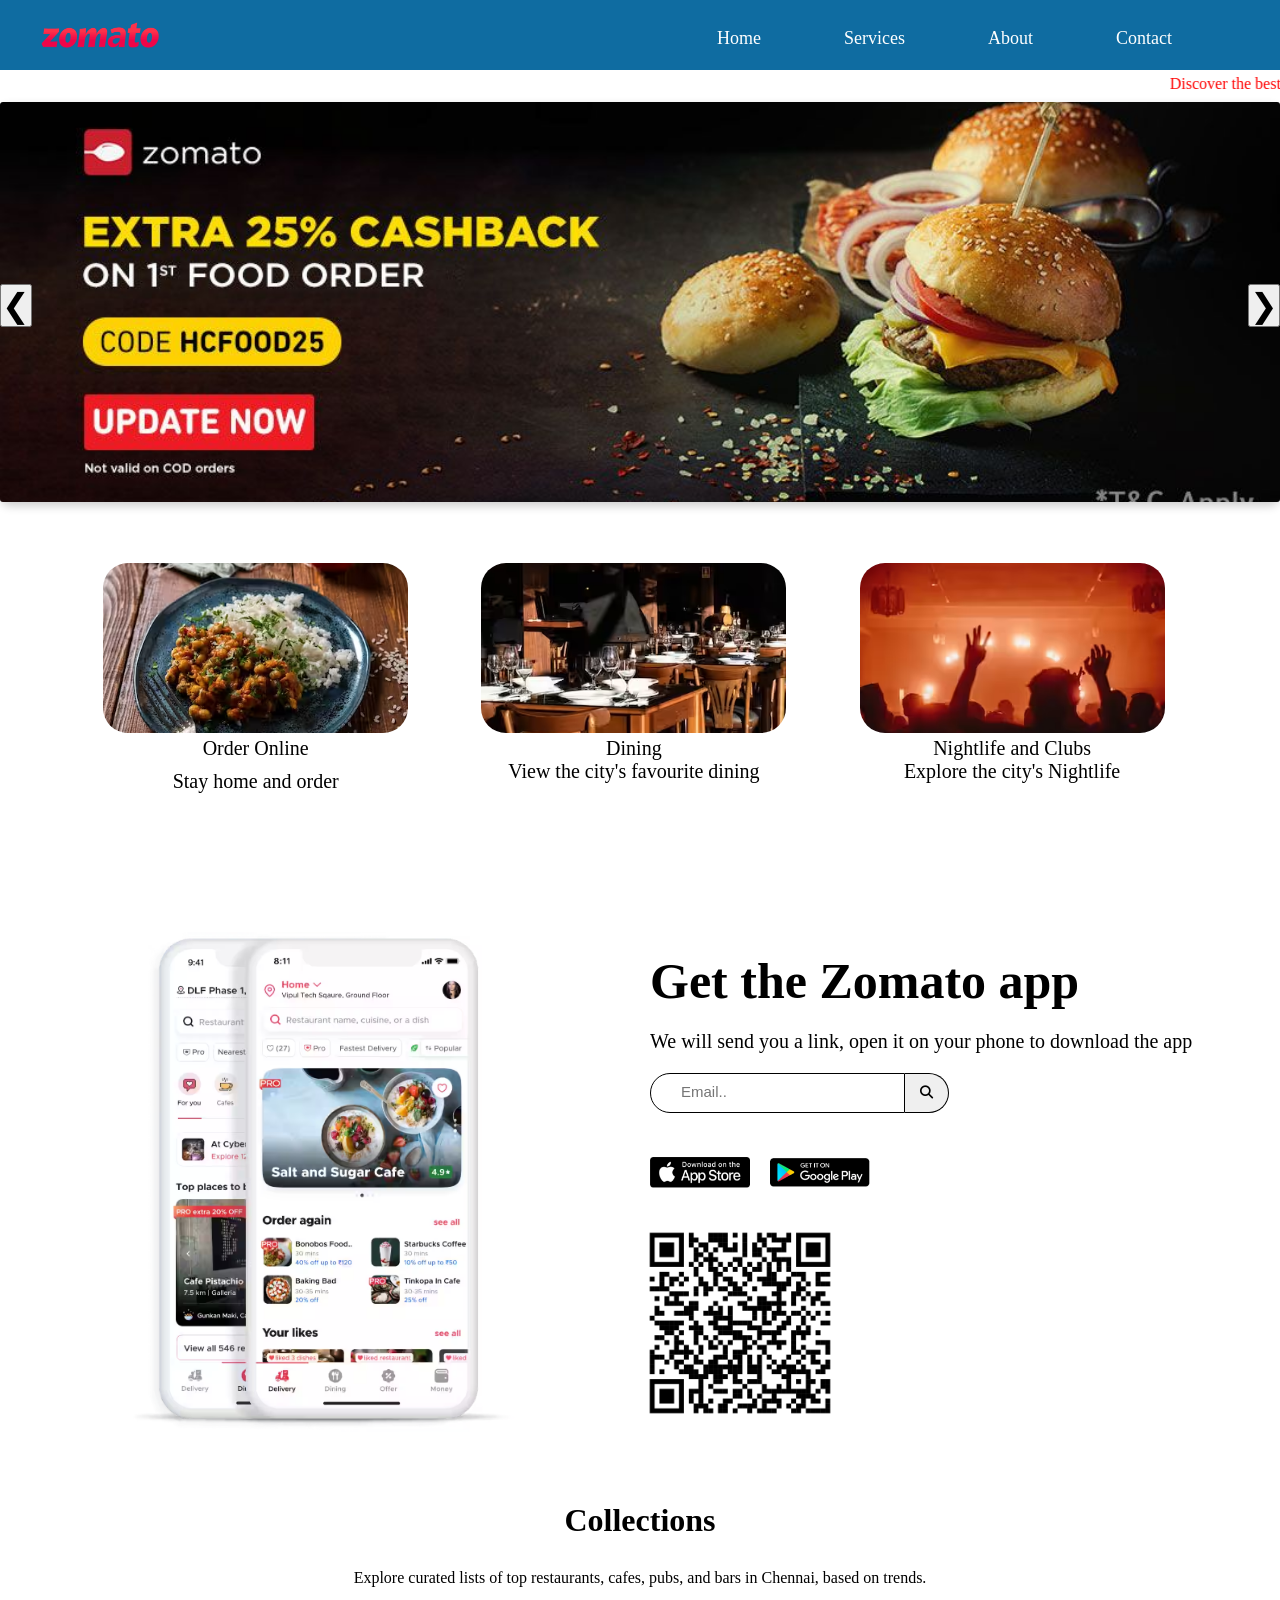
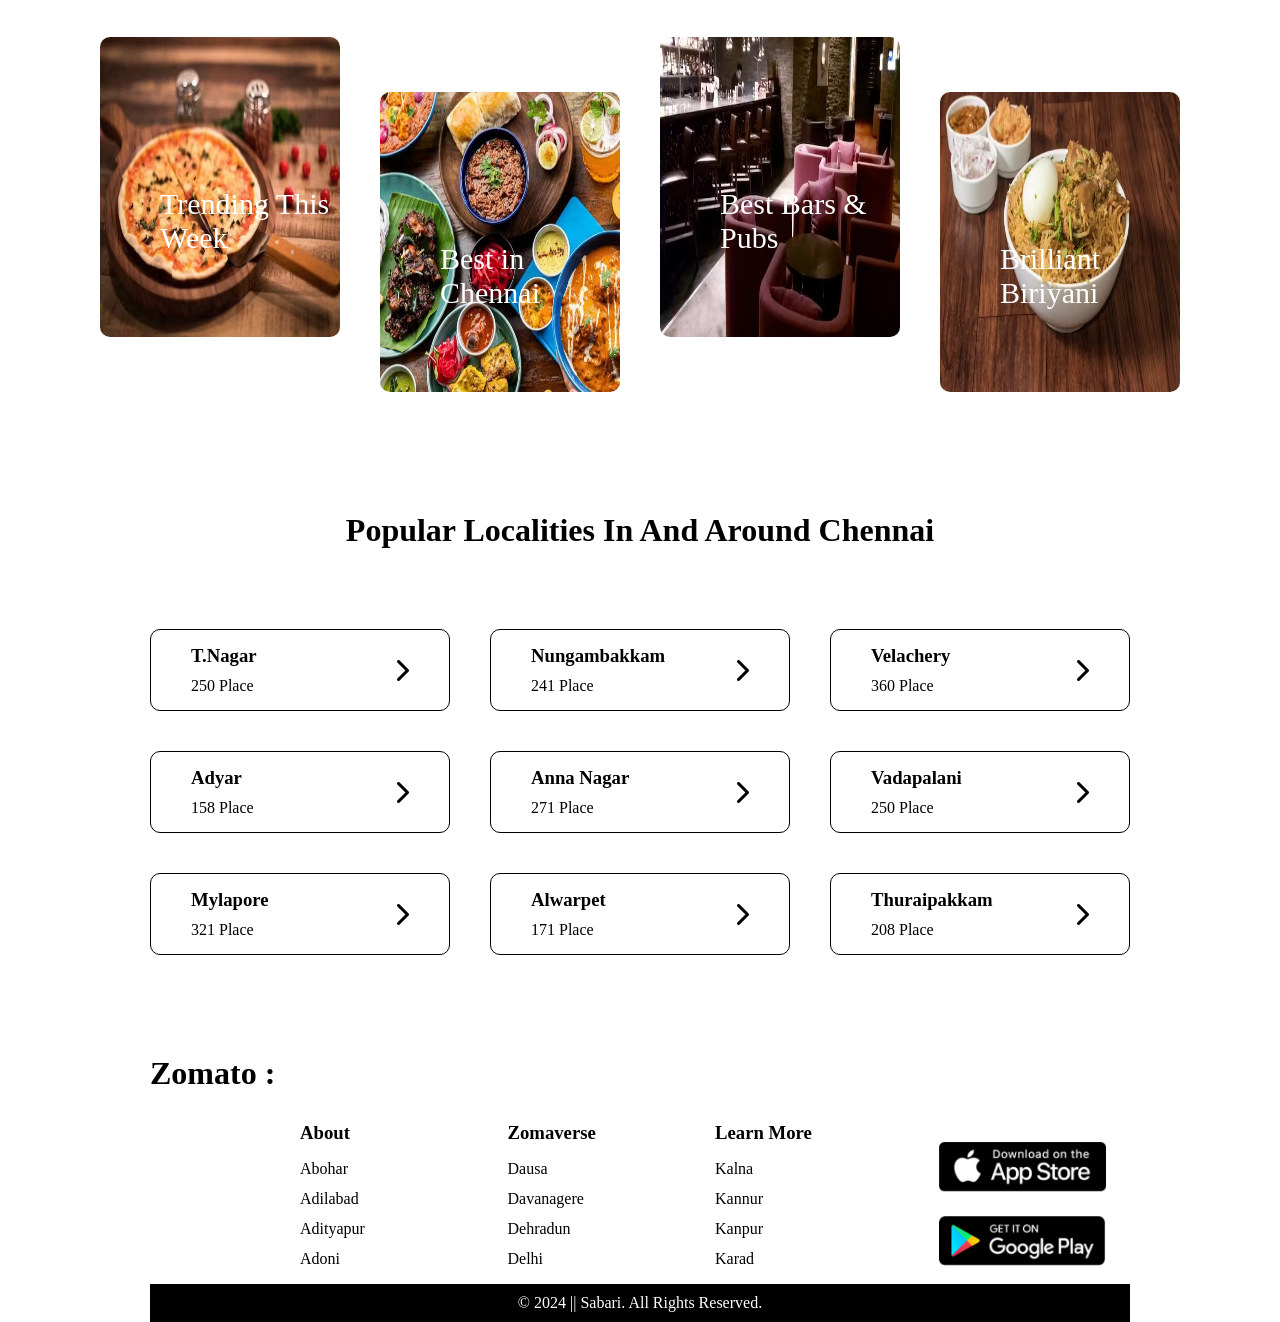
<file: index.html>
<!DOCTYPE html>
<html lang="en">
  <head>
    <meta charset="UTF-8" />
    <meta name="viewport" content="width=device-width, initial-scale=1.0" />
    <title>zomato Landing Page</title>
    <link rel="stylesheet" href="zomato.css" />
    <link
      rel="stylesheet"
      href="https://cdnjs.cloudflare.com/ajax/libs/font-awesome/6.7.1/css/all.min.css"
      integrity="sha512-5Hs3dF2AEPkpNAR7UiOHba+lRSJNeM2ECkwxUIxC1Q/FLycGTbNapWXB4tP889k5T5Ju8fs4b1P5z/iB4nMfSQ=="
      crossorigin="anonymous"
      referrerpolicy="no-referrer"
    />
  </head>
  <body>
    <nav>
      <div class="logo">
        <img src="zomato\logo.png" alt="logo" />
      </div>
      <ul>
        <li><a href="#">Home</a></li>
        <li><a href="#">Services</a></li>
        <li><a href="#">About</a></li>
        <li><a href="#">Contact</a></li>
      </ul>
      <div class="menu">
        <div class="menu-line"></div>
        <div class="menu-line"></div>
        <div class="menu-line"></div>
      </div>
    </nav>

    <marquee> Discover the best food & drinks in Chennai </marquee>

    <div class="bannerbox">
      <div>
        <div class="mySlides">
          <img src="zomato\b1.jpg" />
        </div>
        <div class="mySlides">
          <img src="zomato\b2.webp" />
        </div>
        <div class="mySlides">
          <img src="zomato\banner4.webp" />
        </div>
      </div>
      <div class="sliderbtn">
        <button class="bannerbtnleft" onclick="plusDivs(-1)">&#10094;</button>
        <button class="bannerbtnright" onclick="plusDivs(1)">&#10095;</button>
      </div>
    </div>

    <div class="totalbox">
      <div class="box">
        <img src="zomato/1.avif" alt="" class="im1" />
        <div class="p">
          <p>Order Online</p>
          <p style="margin-top: 10px">Stay home and order</p>
        </div>
      </div>
      <div class="box">
        <img src="zomato/2.avif" alt="" class="im1" />
        <div class="p">
          <p>Dining</p>
          <p>View the city's favourite dining</p>
        </div>
      </div>
      <div class="box">
        <img src="zomato/3.avif" alt="" class="im1" />
        <div class="p">
          <p>Nightlife and Clubs</p>
          <p>Explore the city's Nightlife</p>
        </div>
      </div>
    </div>

    <div class="form">
      <div class="imgbox">
        <img src="zomato/last1.avif" alt="phoneimg" />
      </div>
      <div class="formconbox">
        <h1>Get the Zomato app</h1>
        <p>
          We will send you a link, open it on your phone to download the app
        </p>
        <div class="getappsearchbox">
          <input type="text" placeholder="Email.." name="search" />
          <button type="submit"><i class="fa fa-search"></i></button>
        </div>
        <div class="downloadimgbox">
          <img src="/zomato/iOS_ajgrty.webp" class="ph-a" />
          <img src="zomato/play_ip0jfp.webp" class="ph-b" />
        </div>
        <div class="qrCode">
          <img src="zomato\PortfolioQRCode.png" alt="PortfolioQRCode" />
        </div>
      </div>
    </div>

    <div class="callbox">
      <h1>Collections</h1>
      <p>
        Explore curated lists of top restaurants, cafes, pubs, and bars in
        Chennai, based on trends.
      </p>
    </div>

    <div class="cardBox">
      <div class="card">
        <img src="zomato\f111.avif" alt="image" />
        <p>Trending This Week</p>
      </div>
      <div class="card">
        <img src="zomato\f2.avif" alt="image" />
        <p>Best in Chennai</p>
      </div>
      <div class="card">
        <img src="zomato\f3.avif" alt="image" />
        <p>Best Bars & Pubs</p>
      </div>
      <div class="card">
        <img src="zomato\f4.avif" alt="image" />
        <p>Brilliant Biriyani</p>
      </div>
    </div>

    <div class="content2">
      <h1>Popular localities in and around Chennai</h1>
    </div>

    <div class="place">
      <div class="area">
        <div class="areabox">
          <h3>T.Nagar</h3>
          <p>250 Place</p>
        </div>
        <i style="font-size: 24px" class="fas" id="btnicon">&#xf054;</i>
      </div>
      <div class="area">
        <div class="areabox">
          <h3>Nungambakkam</h3>
          <p>241 Place</p>
        </div>
        <i style="font-size: 24px" class="fas">&#xf054;</i>
      </div>
      <div class="area">
        <div class="areabox">
          <h3>Velachery</h3>
          <p>360 Place</p>
        </div>
        <i style="font-size: 24px" class="fas">&#xf054;</i>
      </div>
      <div class="area">
        <div class="areabox">
          <h3>Adyar</h3>
          <p>158 Place</p>
        </div>
        <i style="font-size: 24px" class="fas">&#xf054;</i>
      </div>
      <div class="area">
        <div class="areabox">
          <h3>Anna Nagar</h3>
          <p>271 Place</p>
        </div>
        <i style="font-size: 24px" class="fas">&#xf054;</i>
      </div>
      <div class="area">
        <div class="areabox">
          <h3>Vadapalani</h3>
          <p>250 Place</p>
        </div>
        <i style="font-size: 24px" class="fas">&#xf054;</i>
      </div>
      <div class="area">
        <div class="areabox">
          <h3>Mylapore</h3>
          <p>321 Place</p>
        </div>
        <i style="font-size: 24px" class="fas">&#xf054;</i>
      </div>
      <div class="area">
        <div class="areabox">
          <h3>Alwarpet</h3>
          <p>171 Place</p>
        </div>
        <i style="font-size: 24px" class="fas">&#xf054;</i>
      </div>
      <div class="area">
        <div class="areabox">
          <h3>Thuraipakkam</h3>
          <p>208 Place</p>
        </div>
        <i style="font-size: 24px" class="fas">&#xf054;</i>
      </div>
    </div>

    <footer>
      <div class="footer">
        <h1>Zomato :</h1>
        <div class="footerbox">
          <div>
            <h3>About</h3>
            <p>Abohar</p>
            <p>Adilabad</p>
            <p>Adityapur</p>
            <p>Adoni</p>
          </div>
          <div>
            <h3>Zomaverse</h3>
            <p>Dausa</p>
            <p>Davanagere</p>
            <p>Dehradun</p>
            <p>Delhi</p>
          </div>
          <div>
            <h3>Learn More</h3>
            <p>Kalna</p>
            <p>Kannur</p>
            <p>Kanpur</p>
            <p>Karad</p>
          </div>
          <div>
            <img src="zomato/iOS_ajgrty.webp" alt="" class="limg" />
            <img src="zomato/play_ip0jfp.webp" alt="" class="limg2" />
          </div>
        </div>
        <p class="rights">© 2024 || Sabari. All Rights Reserved.</p>
      </div>
    </footer>
    <script>
      const menu = document.querySelector(".menu");
      const menuList = document.querySelector("nav ul");
      menu.addEventListener("click", () => {
        menuList.classList.toggle("showmenu");
      });

      var slideIndex = 1;
      showDivs(slideIndex);

      function plusDivs(n) {
        showDivs((slideIndex += n));
      }

      function showDivs(n) {
        var i;
        var x = document.getElementsByClassName("mySlides");
        if (n > x.length) {
          slideIndex = 1;
        }
        if (n < 1) {
          slideIndex = x.length;
        }
        for (i = 0; i < x.length; i++) {
          x[i].style.display = "none";
        }
        x[slideIndex - 1].style.display = "block";
      }
    </script>
  </body>
</html>
</file>
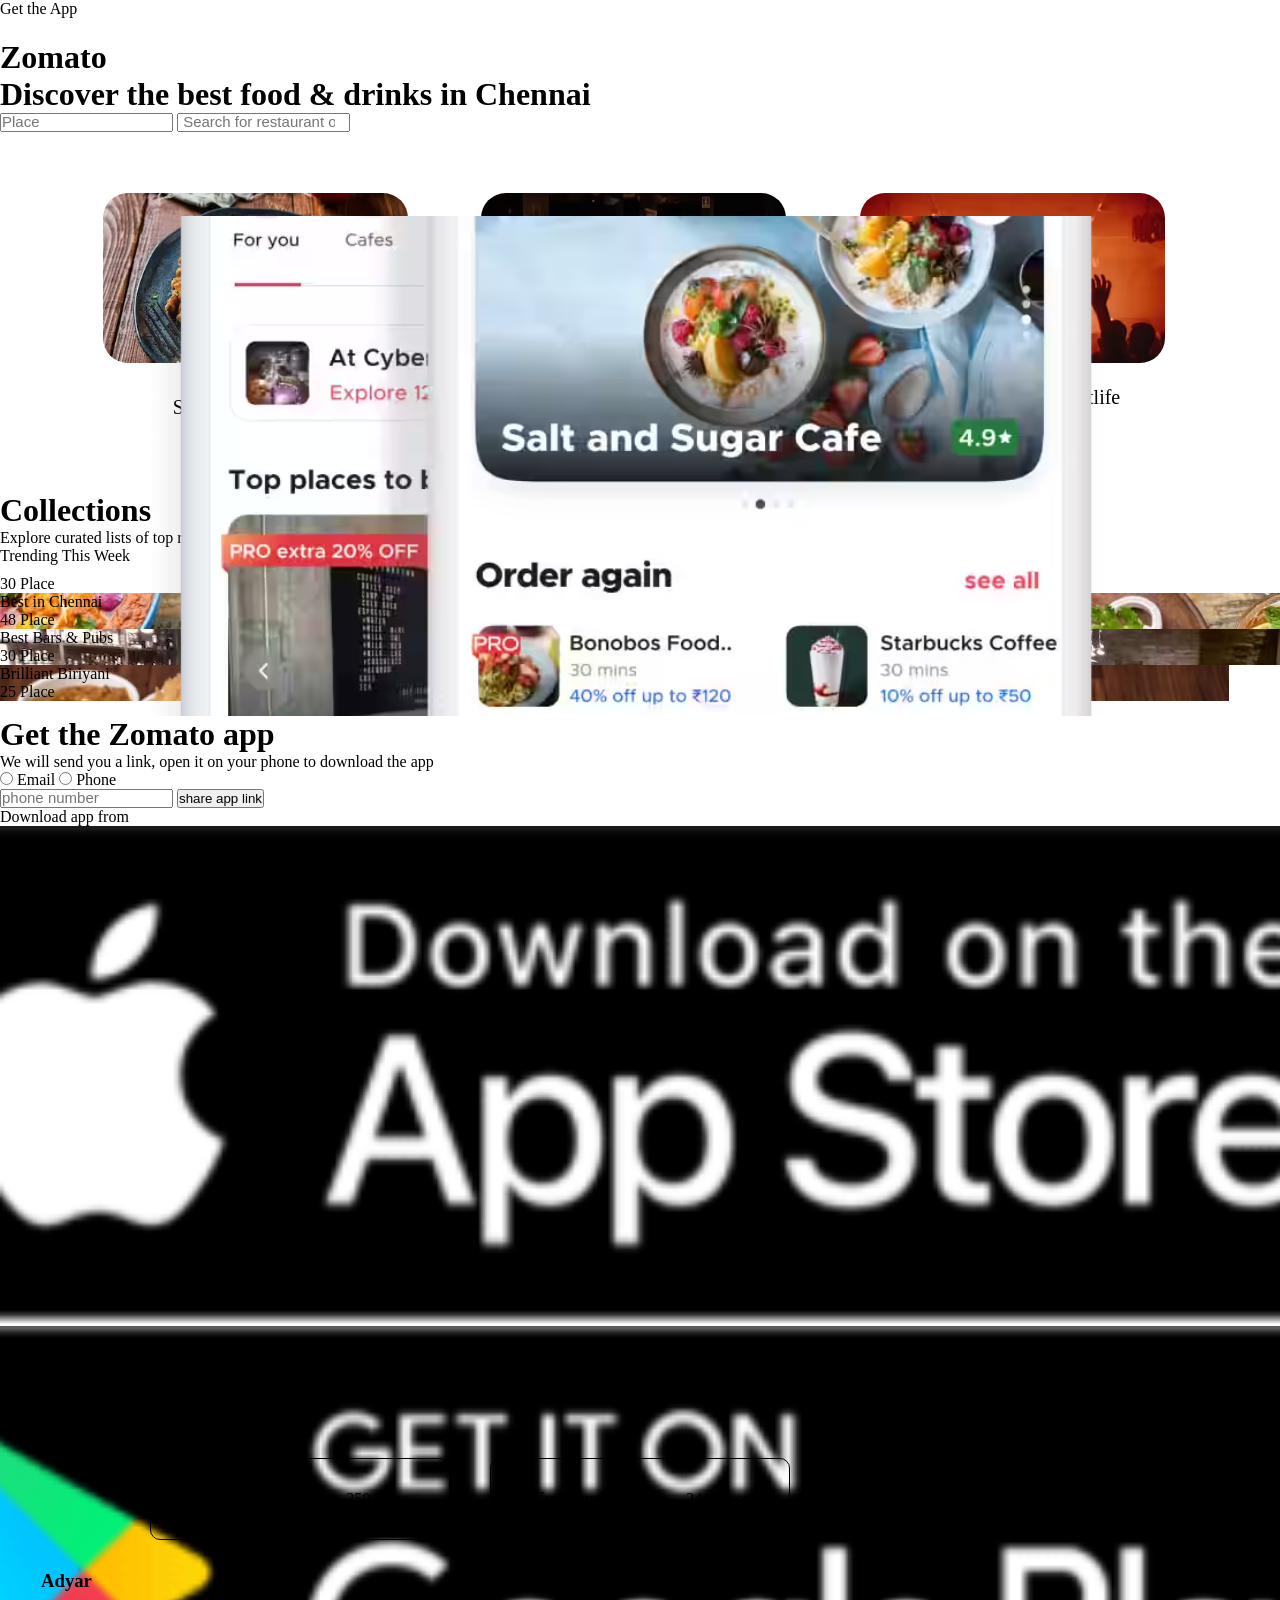
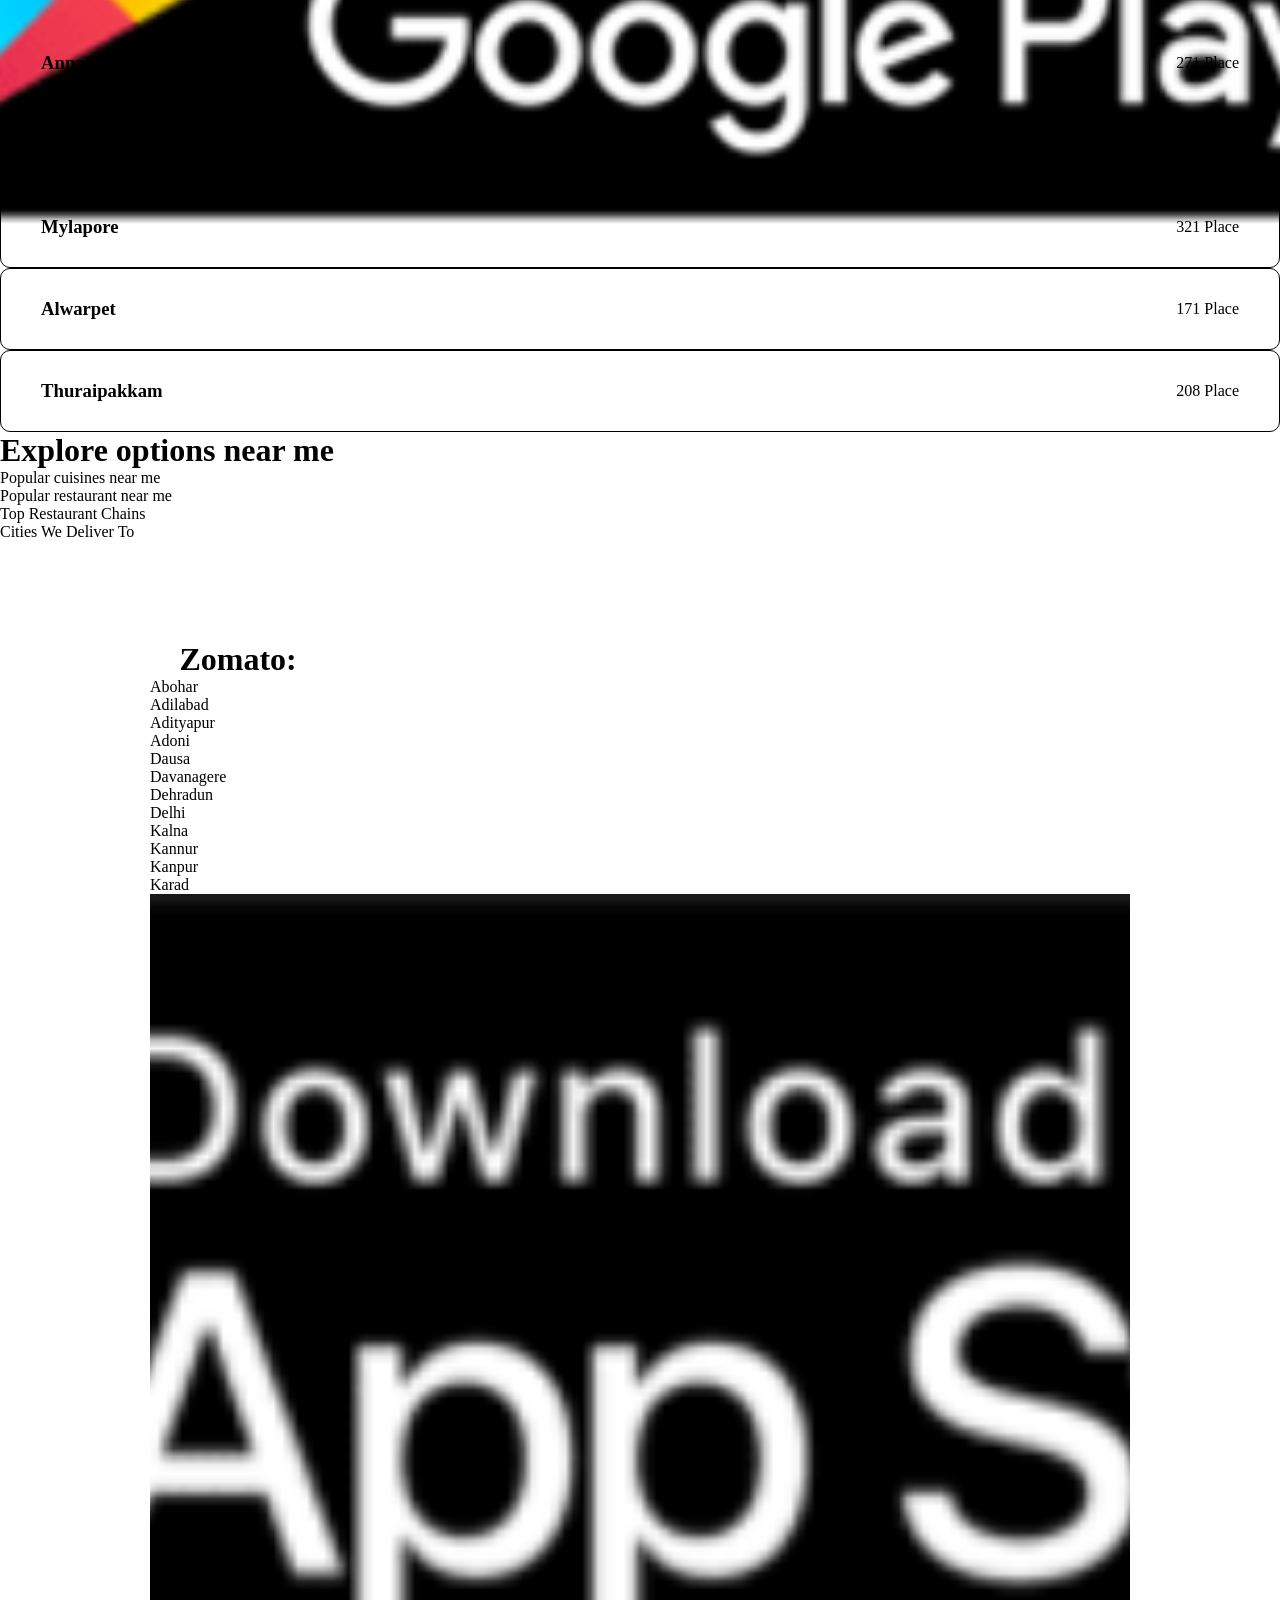
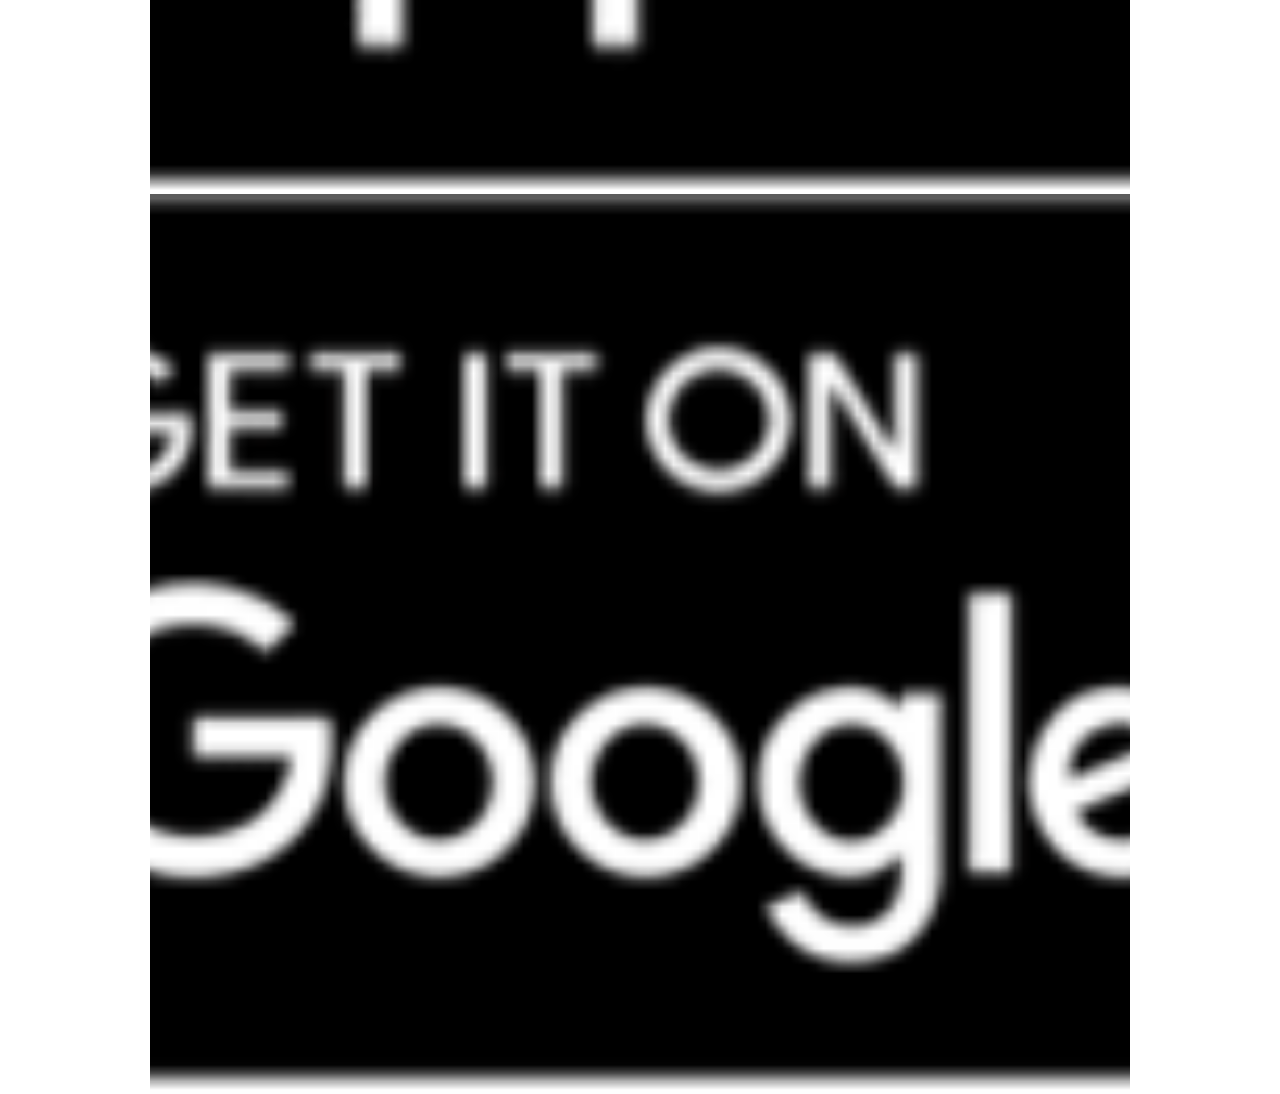
<file: zomato.html>
<html>
  <head>
    <title>zomato Landing Page</title>
    <link rel="stylesheet" href="zomato.css" />
  </head>
  <body>
    
    <div class="nav">
      <div class="navtop">
        <p href="#" class="app">Get the App</p>
        <div class="left">
          <a href="#">Investor Relations</a>
          <a href="#">Add restaurant</a>
          <a href="#">Log in</a>
          <a href="#">Sing up</a>
        </div>
      </div>
      <div class="center">
        <h1 class="a">Zomato</h1>
        <h1 class="b">Discover the best food & drinks in Chennai</h1>
        <input
          type="search"
          name=""
          id=""
          placeholder="Place"
          class="search1"
        />
        <input
          type="search"
          name=""
          id=""
          placeholder=" Search for restaurant or dish"
          class="search2"
        />
      </div>
    </div>
    <div class="totalbox">
      <div class="box">
        <img src="zomato/1.avif" alt="" class="im1" />
        <div class="p">
          <p>Order Online</p>
          <p style="margin-top: 10px">Stay home and order</p>
        </div>
      </div>
      <div class="box">
        <img src="zomato/2.avif" alt="" class="im1" />
        <div class="p">
          <p>Dining</p>
          <p>View the city's favourite dining</p>
        </div>
      </div>
      <div class="box">
        <img src="zomato/3.avif" alt="" class="im1" />
        <div class="p">
          <p>Nightlife and Clubs</p>
          <p>Explore the city's Nightlife</p>
        </div>
      </div>
    </div>
    <div class="content">
      <h1>Collections</h1>
      <p class="c1">
        Explore curated lists of top restaurants, cafes, pubs, and bars in
        Chennai, based on trends
      </p>
    </div>

    <div class="fourimagetotal">
      <div class="box2">
        <div class="p2">
          <p>Trending This Week</p>
          <p style="margin-top: 10px">30 Place</p>
        </div>
      </div>
      <div class="box2" style="background-image: url(zomato/f2.avif)">
        <div class="p2">
          <p>Best in Chennai</p>
          <p>48 Place</p>
        </div>
      </div>
      <div class="box2" style="background-image: url(zomato/f3.avif)">
        <div class="p2">
          <p>Best Bars & Pubs</p>
          <p>30 Place</p>
        </div>
      </div>
      <div
        class="box2"
        style="background-image: url(zomato/f4.avif); margin-right: 4%"
      >
        <div class="p2">
          <p>Brilliant Biriyani</p>
          <p>25 Place</p>
        </div>
      </div>
    </div>

    <div class="form">
      <div class="ph1">
        <div class="phimg">
          <img src="zomato/last1.avif" alt="" class="phph" />
        </div>
        <div class="phcon">
          <h1>Get the Zomato app</h1>
          <p>
            We will send you a link, open it on your phone to download the app
          </p>
          <form action="">
            <input type="radio" id="Email" name="fav_language" value="Email" />
            <label for="Email">Email</label>
            <input type="radio" id="Phone" name="fav_language" value="Phone" />
            <label for="Phone">Phone</label>
          </form>
          <input type="search" name="" id="a" placeholder="phone number" />
          <input type="button" value="share app link" id="b" />
          <p>Download app from</p>
          <div class="ph-t">
            <img src="/zomato/iOS_ajgrty.webp" class="ph-a" />
            <img src="zomato/play_ip0jfp.webp" class="ph-b" />
          </div>
        </div>
      </div>
    </div>

    <div class="content2">
      <h1>Popular localities in and around Chennai</h1>
    </div>
    <div class="place">
      <div class="area">
        <h3>T.Nagar</h3>
        <p class="area1">250 Place</p>
      </div>
      <div class="area">
        <h3>Nungambakkam</h3>
        <p class="area1">241 Place</p>
      </div>
      <div class="area">
        <h3>Velachery</h3>
        <p class="area1">360 Place</p>
      </div>
    </div>
    <div class="place2">
      <div class="area">
        <h3>Adyar</h3>
        <p class="area1">158 Place</p>
      </div>
      <div class="area">
        <h3>Anna Nagar</h3>
        <p class="area1">271 Place</p>
      </div>
      <div class="area">
        <h3>Vadapalani</h3>
        <p class="area1">250 Place</p>
      </div>
    </div>
    <div class="place2">
      <div class="area">
        <h3>Mylapore</h3>
        <p class="area1">321 Place</p>
      </div>
      <div class="area">
        <h3>Alwarpet</h3>
        <p class="area1">171 Place</p>
      </div>
      <div class="area">
        <h3>Thuraipakkam</h3>
        <p class="area1">208 Place</p>
      </div>
    </div>

    <div class="nearme">
      <h1>Explore options near me</h1>
      <div class="near">Popular cuisines near me</div>
      <div class="near">Popular restaurant near me</div>
      <div class="near">Top Restaurant Chains</div>
      <div class="near">Cities We Deliver To</div>
    </div>

    <div class="footer">
      <h1 style="margin-left: 3%">Zomato:</h1>
      <div class="pp1">
        <!-- <h3>WE DELIVER TO</h3> -->
        <p>Abohar</p>
        <p>Adilabad</p>
        <p>Adityapur</p>
        <p>Adoni</p>
      </div>
      <div class="pp2">
        <h3></h3>
        <p>Dausa</p>
        <p>Davanagere</p>
        <p>Dehradun</p>
        <p>Delhi</p>
      </div>
      <div class="pp3">
        <h3></h3>
        <p>Kalna</p>
        <p>Kannur</p>
        <p>Kanpur</p>
        <p>Karad</p>
      </div>
      <div class="pp3">
        <h3></h3>
        <img src="zomato/iOS_ajgrty.webp" alt="" class="limg" />
        <img src="zomato/play_ip0jfp.webp" alt="" class="limg2" />
      </div>
    </div>
  </body>
</html>
</file>
<file: zomato.css>
* {
  margin: 0;
  padding: 0;
  box-sizing: border-box;
}

::-webkit-scrollbar {
  width: 0px;
}
nav {
  background-color: #0f6ca1;
  font-size: 28px;
  width: 100%;
  padding: 10px 40px;
  display: flex;
  align-items: center;
  justify-content: space-between;
  color: darkslateblue;
}
.logo {
  height: 50px;
  width: 120px;
  overflow: hidden;
  object-fit: cover;
  justify-content: center;
  border-radius: 50px;
}
img {
  width: 100%;
  height: 100%;
  object-fit: cover;
}
nav li {
  display: inline-block;
  margin: 0 8px;
}
.menu-line {
  height: 3px;
  width: 20px;
  background-color: white;
  margin-bottom: 3px;
}

.menu {
  cursor: pointer;
  display: none;
}

a {
  text-decoration: none;
  margin-right: 60px;
  padding-bottom: 10px;
  color: white;
  font-size: 18px;
}
/* ---------------- banner --------------------*/

.banner {
  height: 500px;
  width: 100%;
  position: relative;
}
.banner img {
  height: 100%;
  width: 100%;
}
.searchBar {
  display: flex;
  position: absolute;
  bottom: 100px;
  left: 200px;
}
.searchBar input {
  height: 40px;
  width: 255px;
  border: none;
  border-top-left-radius: 50px;
  border-bottom-left-radius: 50px;
  outline: none;
  padding-left: 30px;
}

.searchBar button {
  width: 44px;
  border: none;
  border-left: 1px solid black;
  border-top-right-radius: 50px;
  border-bottom-right-radius: 50px;
  cursor: pointer;
}
::placeholder {
  font-size: 15px;
}

marquee {
  padding: 5px;
  color: red;
}

.bannerbox {
  position: relative;
  height: 400px;
  box-shadow: 0 4px 10px rgba(0, 0, 0, 0.2);
  border-radius: 10px;
}
.mySlides {
  height: 400px;
  width: 100%;
  position: relative;
}
.bannerbox .mySlides img {
  height: 100%;
  width: 100%;
  object-fit: cover;
  border-radius: 3px;
}
.sliderbtn {
  bottom: 175px;
  right: 0px;
  left: 0px;
  position: absolute;
  display: flex;
  align-items: center;
  justify-content: space-between;
}
.bannerbtnleft {
  font-size: 33px;
}
.bannerbtnright {
  font-size: 33px;
}

/* -------------------- Order ---------------------- */

.totalbox {
  display: flex;
  padding: 30px;
}
.box {
  height: 300px;
  width: 25%;
  margin-left: 6%;
}
.im1 {
  height: 170px;
  width: 100%;
  border-radius: 25px;
  margin-top: 10%;
}
.p {
  text-align: center;
  font-size: 20px;
}
.im1:hover {
  width: 110%;
  height: 190px;
}

/* -------------------- COllection ---------------------- */
.callbox {
  display: flex;
  align-items: center;
  justify-content: center;
  flex-direction: column;
  margin: 20px;
}
.callbox p {
  padding: 30px;
}
.cardBox {
  display: grid;
  grid-template-columns: repeat(4, 1fr);
  gap: 40px;
  padding-left: 100px;
  padding-right: 100px;
  margin-bottom: 120px;
}
.card {
  position: relative;
  height: 300px;
}
.card img {
  border-radius: 10px;
  height: 100%;
  width: 100%;
  object-fit: fill;
}
.card p {
  position: absolute;
  top: 150px;
  left: 60px;
  color: white;
  font-size: 30px;
}
.cardBox .card:nth-child(2),
.cardBox .card:nth-child(4) {
  margin-top: 55px;
}
.card:hover {
  transform: scale(1.1);
}
.card:nth-child(2):hover {
  transform: scale(1.1);
}

/* -------------------- Get App ---------------------- */

.form {
  display: flex;
  align-items: center;
  justify-content: center;
  height: 500px;
  width: 100%;
  margin-top: 70px;
  margin-bottom: 70px;
}
.imgbox {
  width: 100%;
  height: 100%;
}
.imgbox img {
  width: 100%;
  height: 100%;
  object-fit: contain;
}
.formconbox {
  width: 100%;
  height: 100%;
  align-items: start;
  justify-content: center;
  display: flex;
  flex-direction: column;
}
.formconbox h1 {
  font-size: 50px;
  margin: 10px;
}
.formconbox p {
  margin: 10px;
  font-size: 20px;
}
.getappsearchbox {
  display: flex;
  bottom: 100px;
  left: 200px;
  margin: 10px;
}
.getappsearchbox input {
  height: 40px;
  width: 255px;
  border: none;
  border: 1px solid black;
  border-top-left-radius: 50px;
  border-bottom-left-radius: 50px;
  outline: none;
  padding-left: 30px;
}
.getappsearchbox button {
  width: 44px;
  border: none;
  border: 1px solid black;
  border-left: none;
  border-top-right-radius: 50px;
  border-bottom-right-radius: 50px;
  cursor: pointer;
}
.downloadimgbox {
  height: 80px;
  width: 100px;
  display: flex;
  gap: 20px;
  margin: 10px;
}
.downloadimgbox img {
  height: 100%;
  width: 100%;
  object-fit: contain;
}

.qrCode {
  height: 200px;
  width: 200px;
}
.qrCode img {
  height: 100%;
  width: 100%;
  object-fit: contain;
}

/* -------------------- Location ---------------------- */

.content2 {
  margin: 40px;
  margin-bottom: 80px;
  display: flex;
  justify-content: center;
  align-items: center;
  text-transform: capitalize;
}
.place {
  display: grid;
  grid-template-columns: 1fr 1fr 1fr;
  column-gap: 40px;
  row-gap: 40px;
  width: 100%;
  padding-left: 150px;
  padding-right: 150px;
}
.area {
  display: flex;
  align-items: center;
  justify-content: space-between;
  padding: 40px;
  height: 80px;
  border-radius: 10px;
  border: 1px solid black;
  margin-right: 0px;
}
.areabox p {
  margin-top: 10px;
}

/* -------------------- footer ---------------------- */

.footer {
  height: auto;
  color: black;
  width: 100%;
  padding: 50px 150px 0px;
  margin-top: 50px;
}
.footerbox {
  display: grid;
  grid-template-columns: 1fr 1fr 1fr 1fr;
  margin-top: 30px;
  margin-left: 150px;
  margin-bottom: 10px;
}
.footerbox div p:nth-child(2) {
  margin-top: 10px;
}
.footerbox div p {
  line-height: 30px;
}
.footerbox div:nth-child(4) img {
  height: 50px;
  width: 200px;
  object-fit: contain;
  margin-top: 20px;
}
.rights {
  display: flex;
  align-items: center;
  justify-content: center;
  padding: 10px;
  background-color: black;
  color: white;
  width: 100%;
}

@media only screen and (max-width: 768px) {
  nav {
    flex-direction: column;
    padding: 2px 20px;
  }
  .logo {
    height: 60px;
    width: 100px;
    align-self: start;
    margin-left: 15px;
  }
  .logo img {
    height: 100%;
    width: 100%;
    object-fit: contain;
  }
  nav li {
    display: block;
    margin: 20px;
  }

  ul {
    text-align: center;
    display: none;
    margin-left: 40px;
  }

  .menu {
    display: block;
    position: absolute;
    right: 40px;
    top: 30px;
  }

  .showmenu {
    display: block;
  }

  /* //////// ///////////////*/

  .mySlides {
    height: 300px;
  }
  .bannerbox {
    height: 300px;
  }
  .bannerbox .mySlides img {
    object-fit: fill;
  }
  .sliderbtn {
    bottom: 150px;
  }
  .bannerbtnleft {
    font-size: 20px;
    margin-left: 5px;
  }
  .bannerbtnright {
    font-size: 20px;
    margin-right: 15px;
  }

  /* -------------------- Order ---------------------- */

  .box {
    background-color: yellow;
    display: none;
  }
  /* --------------------------- Collection --------------------------- */

  .callbox {
    margin: 0px;
  }
  .callbox p {
    padding: 30px;
  }

  .cardBox {
    display: grid;
    grid-template-columns: 1fr;
    gap: 0px;
    padding: 30px;
    margin-bottom: 0px;
  }
  .card {
    position: relative;
    height: 300px;
    margin-bottom: 50px;
  }
  .card img {
    border-radius: 10px;
    height: 100%;
    width: 100%;
    object-fit: fill;
  }
  .card p {
    position: absolute;
    top: 150px;
    left: 60px;
    color: white;
    font-size: 30px;
  }
  .cardBox .card:nth-child(2),
  .cardBox .card:nth-child(4) {
    margin-top: 0px;
  }

  /* --------------------------- Get App --------------------------- */

  .form {
    flex-direction: column;
    height: auto;
    width: 100%;
    margin-top: 70px;
    margin-bottom: 70px;
  }
  .formconbox {
    align-items: center;
    padding: 25px;
    margin-top: 50px;
  }
  .formconbox h1 {
    font-size: 36px;
    margin: 5px;
    text-align: center;
  }
  .formconbox p {
    margin: 20px;
    text-align: justify;
  }
  .getappsearchbox button {
    padding-top: 5px;
    padding-bottom: 3px;
    border: 1px solid black;
  }
  .downloadimgbox {
    margin-left: -120px;
    height: 50px;
  }
  .qrCode {
    height: 200px;
    width: 200px;
    margin-left: -2px;
  }
  /*  -------------------------- Location ---------------------------*/

  .content2 {
    margin-bottom: 40px;
    text-align: justify;
  }
  .place {
    grid-template-columns: 1fr;
    row-gap: 30px;
    padding: 0px 30px;
  }
  .area:nth-child(4),
  .area:nth-child(5),
  .area:nth-child(6),
  .area:nth-child(7) {
    display: none;
  }
  /*  --------------------------footer ---------------------------*/

  .footer {
    padding: 0px;
    padding: 20px 20px 0px;
  }
  .footer h1 {
    padding-left: 20px;
  }
  .footerbox {
    margin-left: 20px;
    grid-template-columns: 1fr 1fr;
    gap: 10px;
  }
  .footerbox div {
    display: grid;
    align-items: center;
    justify-content: start;
  }
  .footerbox div:nth-child(4) img {
    width: 100%;
  }
  .totalbox {
    background-color: red;
    display: none;
  }
}
</file>
